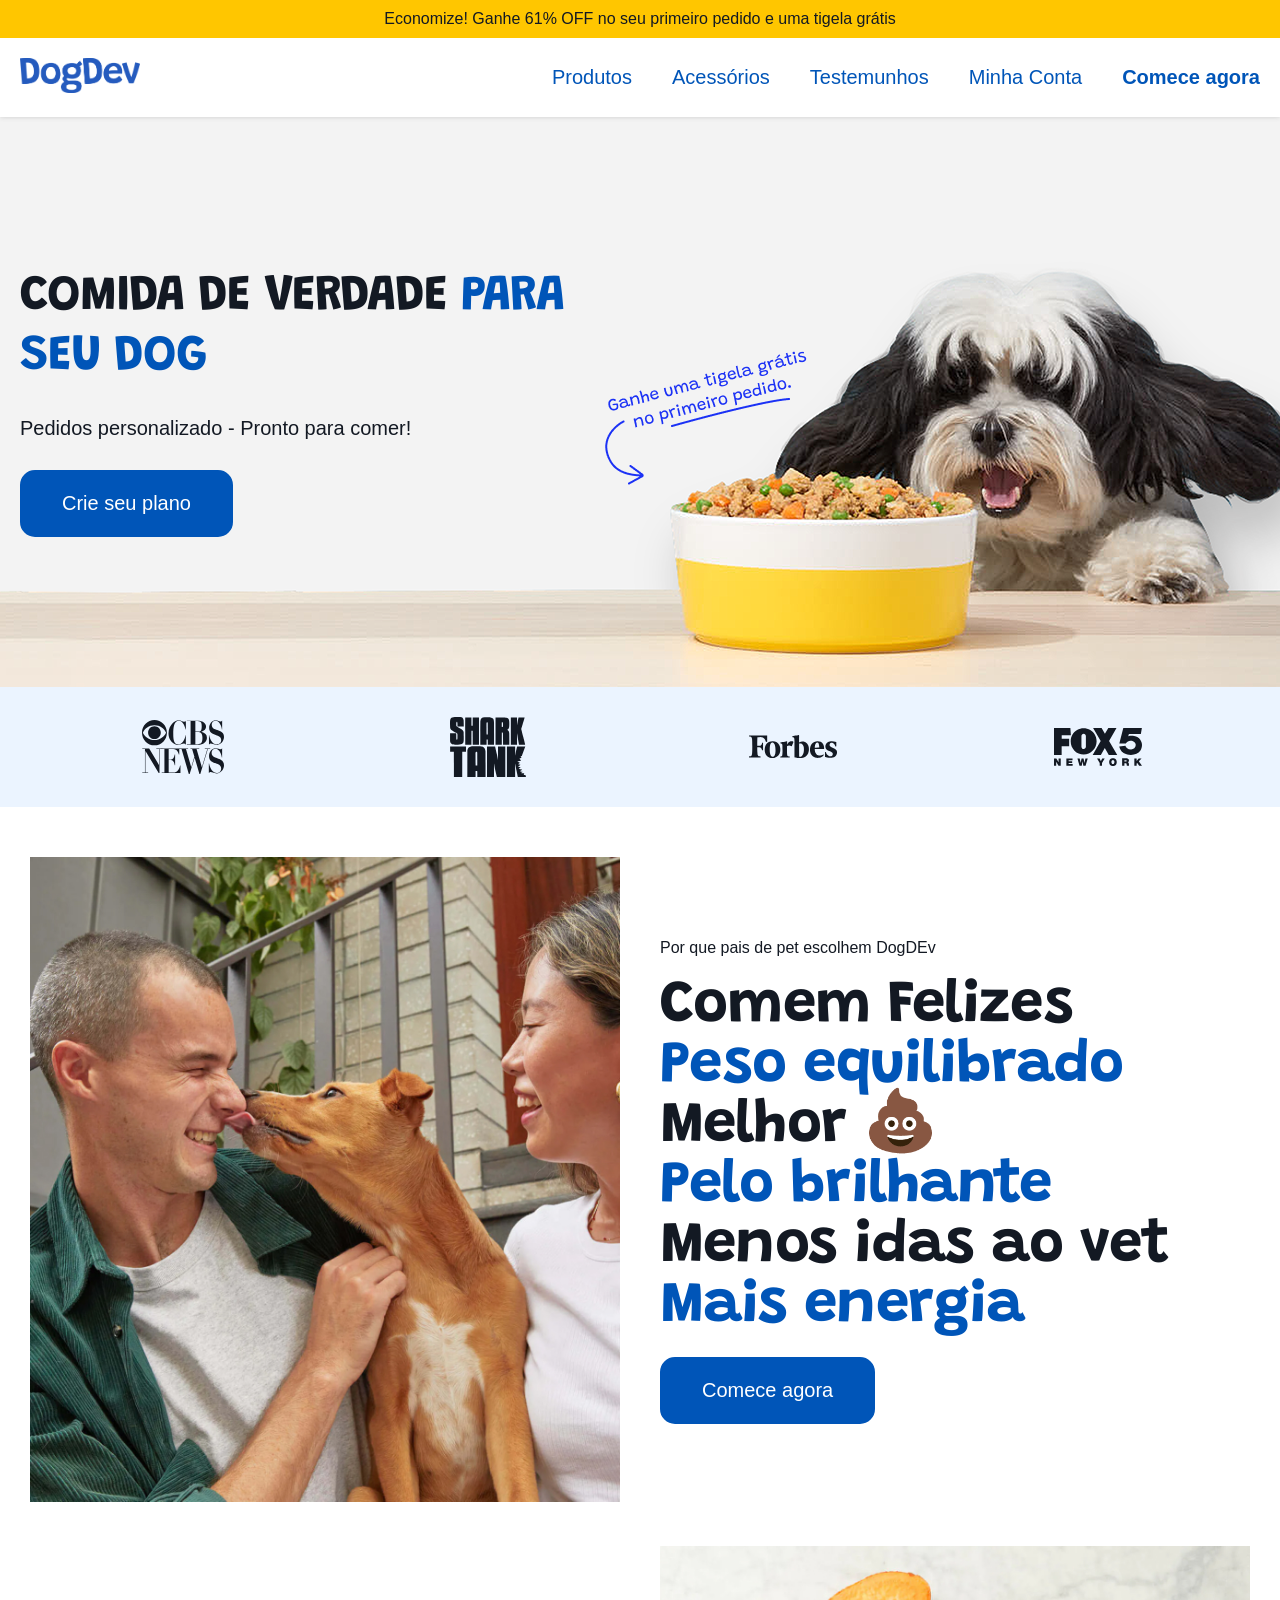
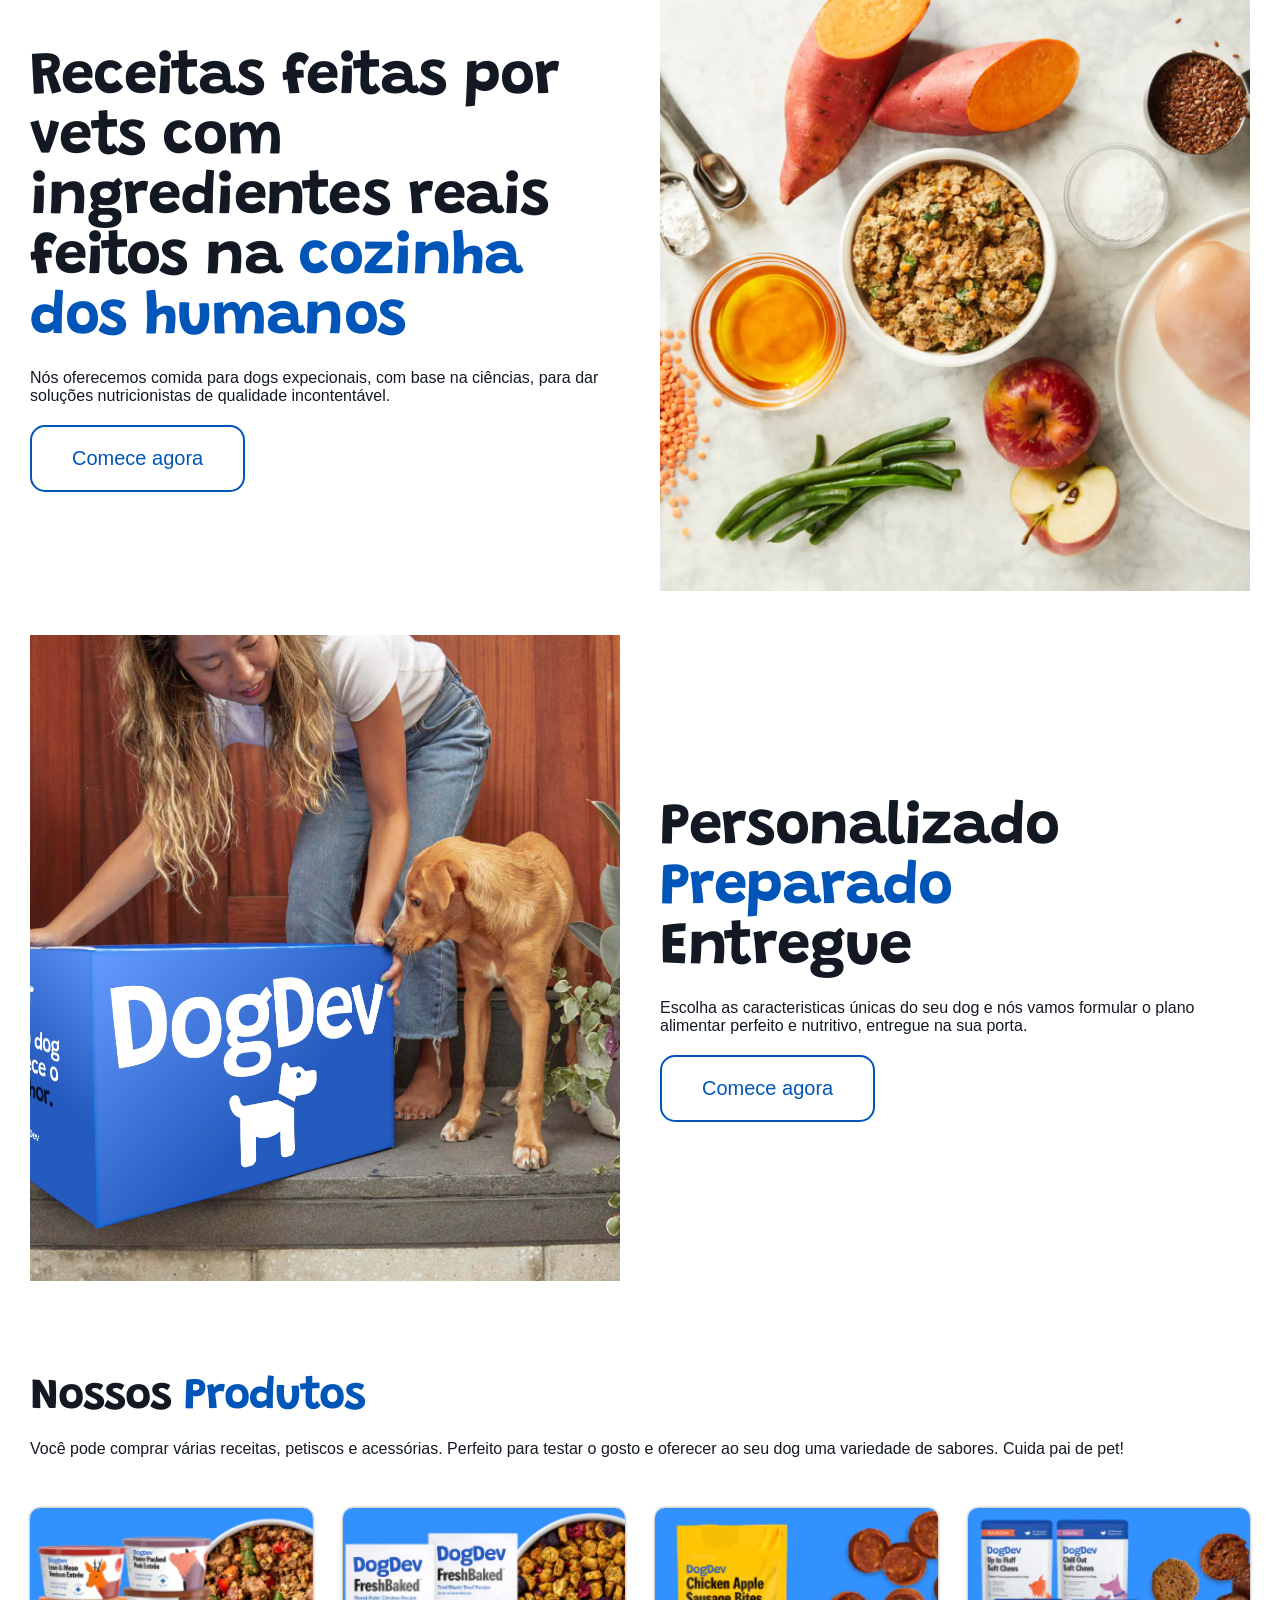
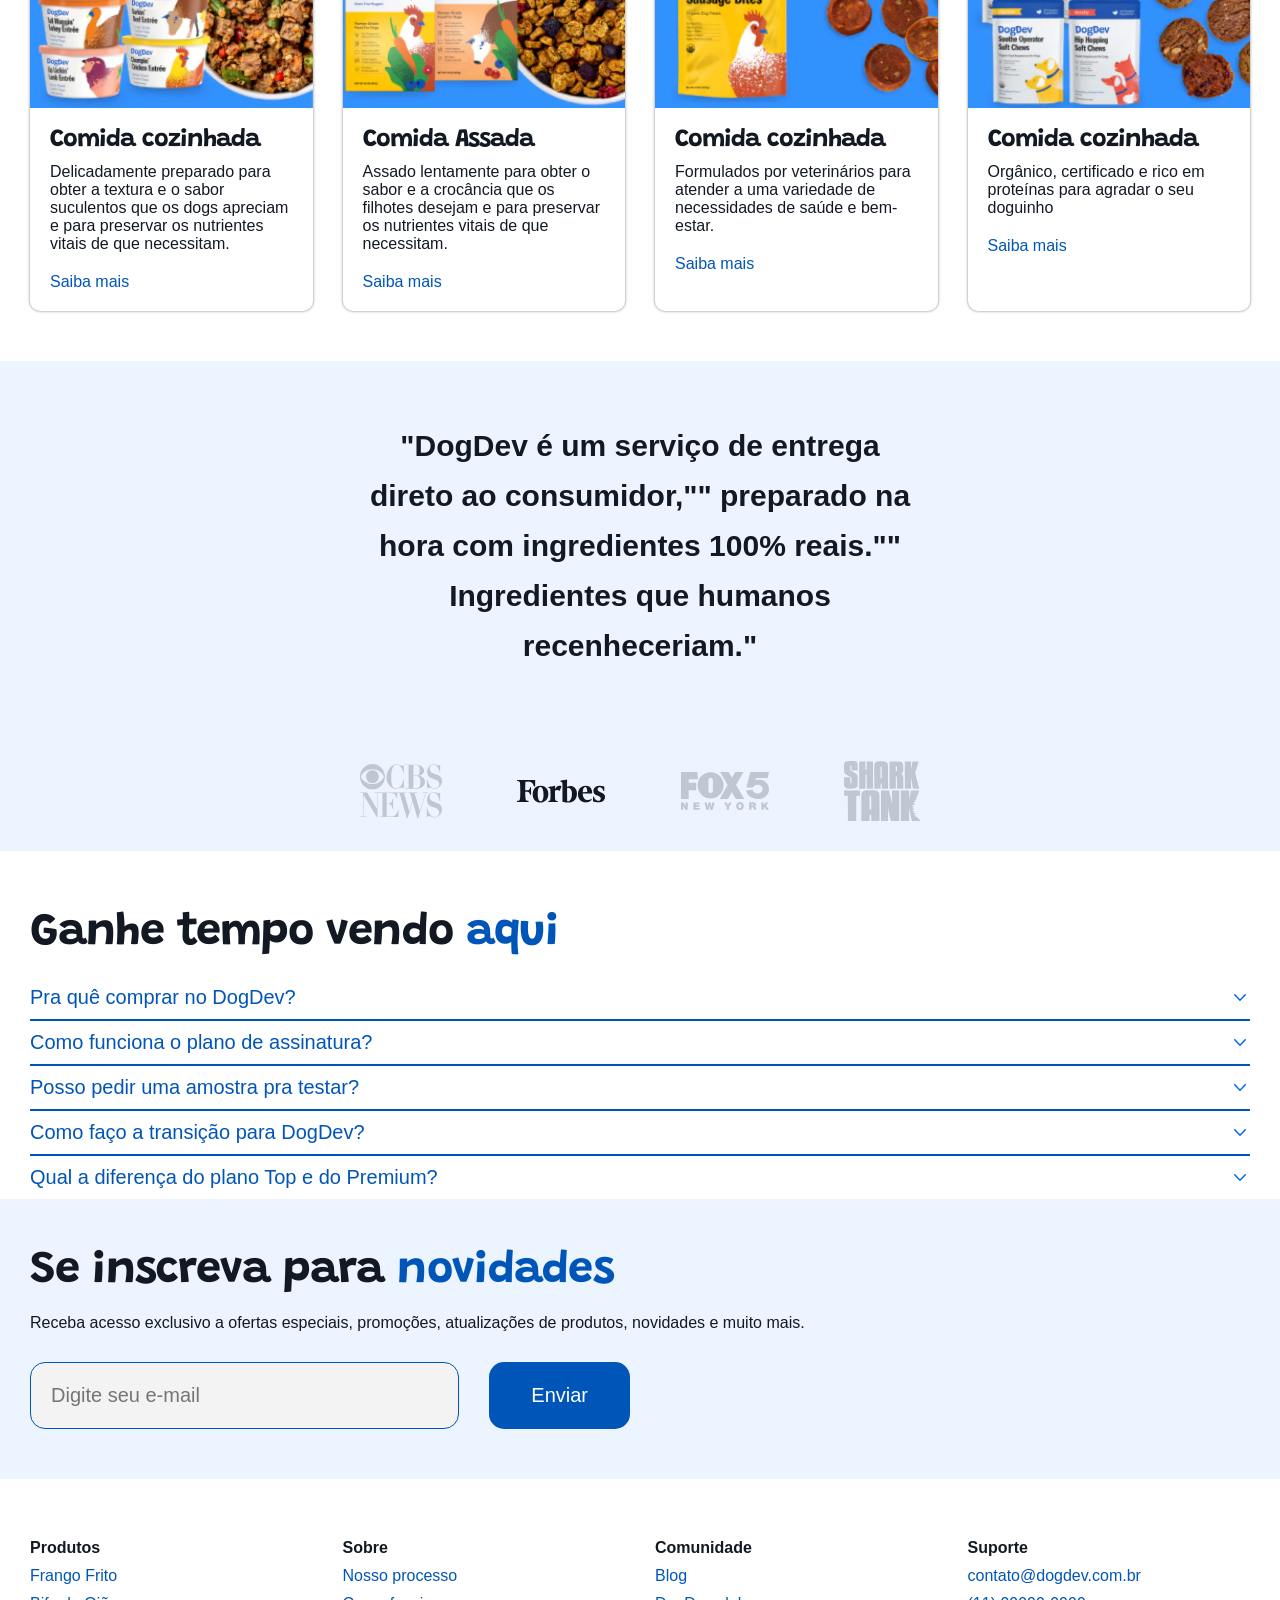
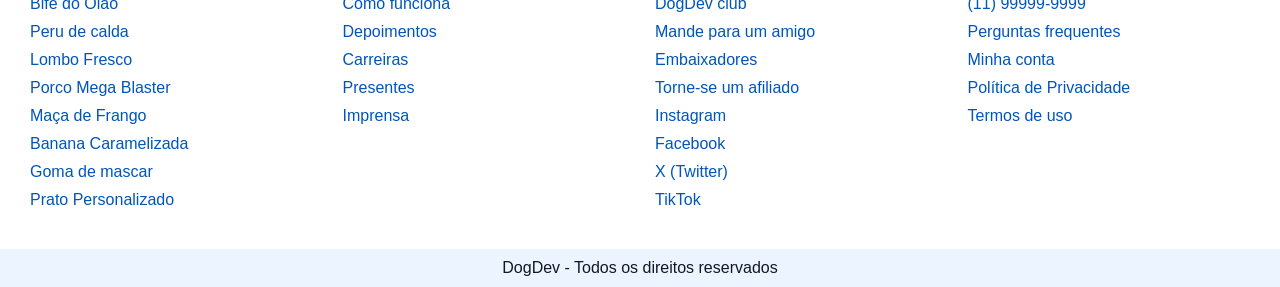
<file: DOGDEV-main/index.html>
<!DOCTYPE html>
<html lang="pt-br">

<head>
    <meta charset="UTF-8">
    <meta name="viewport" content="width=device-width, initial-scale=1.0">
    <title>DogDev</title>
    <link rel="stylesheet" href="./assets/css/base.css">
    <link rel="stylesheet" href="./assets/css/header.css">
    <link rel="stylesheet" href="./assets/css/hero.css">
    <link rel="stylesheet" href="./assets/css/seen.css">
    <link rel="stylesheet" href="./assets/css/topics.css">
    <link rel="stylesheet" href="./assets/css/products.css">
    <link rel="stylesheet" href="./assets/css/testimonials.css">
    <link rel="stylesheet" href="./assets/css/faq.css">
    <link rel="stylesheet" href="./assets/css/newsletter.css">
    <link rel="stylesheet" href="./assets/css/footer.css">







</head>

<body>
    <header>
        <a href="" class="banner">Economize! Ganhe 61%
            OFF no seu primeiro pedido e uma tigela
            grátis</a>
        <div class="container">
            <div class="area">
                <div class="logo"><a href="">
                        <img src="./assets/images/logo.png">
                    </a>
                </div>
                <div class="menu-opener">
                    <div class="hamburger-icon">
                        <span></span>
                        <span></span>
                        <span></span>
                    </div>
                    <div class="close-icon">
                        <span></span>
                        <span></span>
                    </div>
                </div>
            </div>
            <nav>
                <ul>
                    <li><a href="#products">Produtos</a></li>
                    <li><a href="">Acessórios</a></li>
                    <li><a href="#testemonials">Testemunhos</a></li>
                    <li><a href="">Minha Conta</a></li>
                    <li><a href="" class="bold">Comece agora</a></li>
                </ul>
            </nav>


        </div>
    </header>
    <section class="hero">
        <div class="container">
            <div class="box">
                <h1>COMIDA DE VERDADE<span>
                        PARA SEU DOG
                    </span></h1>
                <h2>Pedidos personalizado - Pronto para comer!</h2>
                <a href="" class="button">
                    Crie seu plano
                </a>
            </div>
        </div>
    </section>
    <section class="seen">
        <div class="container">
            <div>
                <img src="./assets/images/cbs.svg">
            </div>
            <div>
                <img src="./assets/images/sharktank.svg">
            </div>
            <div>
                <img src="./assets/images/forbes.svg">
            </div>
            <div>
                <img src="./assets/images/fox.svg">
            </div>
        </div>
    </section>
    <section class="topics container">
        <div class="topic">
            <div class="left">
                <img src="./assets/images/t1.jpg">
            </div>
            <div class="right">
                <p>Por que pais de pet escolhem DogDEv</p>
                <ul>
                    <li>Comem Felizes</li>
                    <li>Peso equilibrado</li>
                    <li>Melhor 💩</li>
                    <li>Pelo brilhante</li>
                    <li>Menos idas ao vet</li>
                    <li>Mais energia</li>
                </ul>
                <div>
                    <a href="" class="button">Comece agora</a>
                </div>
            </div>
        </div>

        <div class="topic reverse">
            <div class="left">
                <img src="./assets/images/t2.jpg">
            </div>
            <div class="right">
                <ul>
                    <li>Receitas feitas por vets com ingredientes reais feitos na <span>cozinha dos
                            humanos</span></li>
                </ul>
                <p>Nós oferecemos comida para dogs expecionais, com base na ciências, para dar soluções
                    nutricionistas de qualidade incontentável.</p>
                <div>
                    <a href="" class="button2"> Comece agora</a>
                </div>
            </div>
        </div>
        <div class="topic">
            <div class="left">
                <img src="./assets/images/t3.jpg">
            </div>
            <div class="right">
                <ul>
                    <li>Personalizado</li>
                    <li>Preparado</li>
                    <li>Entregue</li>
                </ul>
                <p>Escolha as caracteristicas únicas do seu dog e nós vamos formular o plano alimentar perfeito
                    e nutritivo, entregue na sua porta.</p>
                <div>
                    <a href="" class="button2"> Comece agora</a>
                </div>
            </div>
        </div>
    </section>
    <section class="products container" id="products">
        <h2>Nossos <span>Produtos</span></h2>
        <p>Você pode comprar várias receitas, petiscos e acessórias. Perfeito para testar o gosto e oferecer ao seu dog uma variedade de sabores. Cuida pai de pet!</p>
        <div class="grid">
            <a href="" class="product">
                <div class="image" style="background-image: url(./assets/images/comida-1.png);"></div>
                <div class="info">
                    <p class="title">Comida cozinhada</p>
                    <p class="description">Delicadamente preparado para obter a textura e o sabor suculentos que os dogs apreciam e para preservar os nutrientes vitais de que necessitam.</p>
                    <p class="link">Saiba mais</p>
                </div>
            </a>
            <a href="" class="product">
                <div class="image" style="background-image: url(./assets/images/comida-2.png);"></div>
                <div class="info">
                    <p class="title">Comida Assada</p>
                    <p class="description">Assado lentamente para obter o sabor e a crocância que os filhotes desejam e para preservar os nutrientes vitais de que necessitam.</p>
                    <p class="link">Saiba mais</p>
                </div>
            </a>
            <a href="" class="product">
                <div class="image" style="background-image: url(./assets/images/comida-3.png);"></div>
                <div class="info">
                    <p class="title">Comida cozinhada</p>
                    <p class="description">Formulados por veterinários para atender a uma variedade de necessidades de saúde e bem-estar.</p>
                    <p class="link">Saiba mais</p>
                </div>
            </a>
            <a href="" class="product">
                <div class="image" style="background-image: url(./assets/images/comida-4.png);"></div>
                <div class="info">
                    <p class="title">Comida cozinhada</p>
                    <p class="description">Orgânico, certificado e rico em proteínas para agradar o seu doguinho</p>
                    <p class="link">Saiba mais</p>
                </div>
            </a>
        </div>
    </section>
    <section class="testimonials" id="testimonials">
        <div class="container">
            <div class="quote"></div>
            <div class="icons"></div>
        </div>
    </section>
    <section class="faq container">
        <h2>Ganhe tempo vendo <span>aqui</span></h2>
        <div class="accordion">
            <div class="item">
                <div class="title">
                    <p>Pra quê comprar no DogDev?</p>
                    <img src="./assets/images/arrow.svg">
                </div>
                <div class="body">
                    <p>No DogDev, não fazemos comida de cachorro. Fazemos comida para cachorros. Nossas refeições são feitas com ingredientes alimentares integrais de alta qualidade, de qualidade humana, que são mais biodisponíveis do que recheios e outros ingredientes de baixa qualidade. Preparamos e cozinhamos nossas refeições nas cozinhas residenciais, da mesma forma que a comida é feita. Cada refeição é recheada quente para garantir a segurança e congelada rapidamente para manter o 
                    frescor.</p>
                </div>
            </div>
            <div class="item">
                <div class="title">
                    <p>Como funciona o plano de assinatura?</p>
                    <img src="./assets/images/arrow.svg">
                </div>
                <div class="body">
                    <p>Você nos conta sobre seu dog e nós criaremos um plano alimentar que faça sentido para vocês dois. Enviamos a quantidade certa de comida à sua porta para que você nunca se preocupar em acabar. Cada refeição é repartida perfeitamente para que seu filhote sempre receba a quantidade certa de 
                        nutrientes.</p>
                </div>
            </div>
            <div class="item">
                <div class="title">
                    <p>Posso pedir uma amostra pra testar?</p>
                    <img src="./assets/images/arrow.svg">
                </div>
                <div class="body">
                    <p>Não oferecemos amostras no momento, no entanto, oferecemos uma garantia de devolução de 100% do dinheiro em seu primeiro pedido se você e sue dog não estiverem completamente satisfeitos com sua experiência. Você também pode começar com um Plano Top, que equivale a 25% de um Plano 
                        Premium.</p>
                </div>
            </div>
            <div class="item">
                <div class="title">
                    <p>Como faço a transição para DogDev?</p>
                    <img src="./assets/images/arrow.svg">
                </div>
                <div class="body">
                    <p>Comece misturando DogDev com a comida atual do seu dog. DogDev deve representar cerca de 25% da refeição. Aumente lentamente essa quantidade até que seu cão coma 100% DogDev. Se o seu cão tem esômago sensível ou apresenta pequenos problemas de barriga, alimente uma quantidade menor e aumente lentamente até que ele se adapte à nova 
                        comida.</p>
                </div>
            </div>
            <div class="item">
                <div class="title">
                    <p>Qual a diferença do plano Top e
                        do Premium?</p>
                    <img src="./assets/images/arrow.svg">
                </div>
                <div class="body">
                    <p>Se você deseja alimentar seu dog com uma dieta 100% preparada na hora, completa e balanceada, então nosso Plano Premium é ideal para você. Se você quiser adicionar um pouco de comida recém-cozida à dieta atual do seu filhote, então nosso Plano Top é uma ótima escolha porque pode ser misturado com a comida atual ou servindo como uma refição ocasional para nutrição 
                        extra.</p>
                </div>
            </div>
        </div>
    </section>
    <section class="newsletter">
        <div class="container">
            <h2>Se inscreva para <span>novidades</span></h2>
            <p>Receba acesso exclusivo a ofertas especiais,
                promoções, atualizações de produtos,
                novidades e muito mais. 
            </p>
            <form method="post">
                <input type="email" 
                placeholder="Digite seu e-mail">
                <button class="button">Enviar</button>
            </form>
        </div>
    </section>
    <!--Footer com mapa do site-->
    <footer>
    <div class="container">
        <nav>
            <p>Produtos</p>
            <ul>
                <li><a href="">Frango Frito</a></li>
                <li><a href="">Bife do Oião</a></li>
                <li><a href="">Peru de calda</a></li>
                <li><a href="">Lombo Fresco</a></li>
                <li><a href="">Porco Mega Blaster</a></li>
                <li><a href="">Maça de Frango</a></li>
                <li><a href="">Banana Caramelizada</a></li>
                <li><a href="">Goma de mascar</a></li>
                <li><a href="">Prato Personalizado</a></li>
            </ul>
        </nav>
        <nav>
            <p>Sobre</p>
            <ul>
                <li><a href="">Nosso processo</a></li>
                <li><a href="">Como funciona</a></li>
                <li><a href="">Depoimentos</a></li>
                <li><a href="">Carreiras</a></li>
                <li><a href="">Presentes</a></li>
                <li><a href="">Imprensa</a></li>
            </ul>
        </nav>
        <nav>
            <p>Comunidade</p>
            <ul>
                <li><a href="">Blog</a></li>
                <li><a href="">DogDev club</a></li>
                <li><a href="">Mande para um amigo</a></li>
                <li><a href="">Embaixadores</a></li>
                <li><a href="">Torne-se um afiliado</a></li>
                <li><a href="">Instagram</a></li>
                <li><a href="">Facebook</a></li>
                <li><a href="">X (Twitter)</a></li>
                <li><a href="">TikTok</a></li>
            </ul>
        </nav>
        <nav>
            <p>Suporte</p>
            <ul>
                <li><a href="">contato@dogdev.com.br</a></li>
                <li><a href="">(11) 99999-9999</a></li>
                <li><a href="">Perguntas frequentes</a></li>
                <li><a href="">Minha conta</a></li>
                <li><a href="">Política de Privacidade</a></li>
                <li><a href="">Termos de uso</a></li>
            </ul>
        </nav>
    </div>
    <div class="bar">
        DogDev - Todos os direitos reservados
    </div>
</footer>
</body>
<script src="./assets/js/script.js"></script>
</html>
</file>
<file: DOGDEV-main/assets/css/base.css>
@import url('https://fonts.googleapis.com/css2?family=Grandstander:ital,wght@0,100..900;1,100..900&display=swap');

:root{
    --background:#ffffff;
    --foreground:#ebf4ff;
    --thirdground:#ffc600;
    --primary:#131923;
    --secondary:#0055b8;
    --secondary-foreground:#ffffff;
    --hero-background:#f3f3f3;
}
*{
    margin: 0;
    padding: 0;
    box-sizing: border-box;
    list-style: none;
}
::-webkit-scrollbar{
    display: none;
}
html{
    font-family: "Lato", sans-serif;
    font-size: 62.5%;
}
body{
    background-color: var(--background);
    color: var(--primary);
    font-size: 1.6rem;
}
.container{
    width: 100%;
    max-width: 1400px;
    margin: auto;
}
.button, .button2{
    display: inline-block;
    background-color: var(--secondary);
    border: 2px solid var(--secondary);
    color: var(--secondary-foreground);
    padding: 2rem 4rem;
    font-size: 2rem;
    text-decoration: none;
    border-radius: 15px;
}
.button2{
    background-color: var(--background);
    color:var(--secondary);
}
.button:hover, .button2:hover{
    opacity: 0.8;
}
</file>
<file: DOGDEV-main/assets/css/header.css>
header .logo img{
    width: 12rem;
}
header{
    position: sticky;
    inset: 0 0 auto 0;
    z-index: 10;
    box-shadow: 0 0 5px #ccc;
    background-color: var(--background);
}
header .banner{
    display: block;
    background-color: var(--thirdground);
    text-align: center;
    padding: 1rem 2rem;
    color:  var(--primary);
    text-decoration: none;
}
header .banner:hover{
    opacity: 0.8;
}
header .area{
    display: flex;
    justify-content: space-between;
    align-items: center;
    padding: 2rem;
}
header .menu-opener{
    width: 2.5rem;
    height: 2.5rem;
    cursor: pointer;
}
header .hamburguer-icon{
    display: flex;
    height: 100%;
    flex-direction: column;
    justify-content: space-between;
}
header .hamburguer-icon span{
    display: block;
    width: 100%;
    height: 0.2rem;
    background-color: var(--secondary);
}
header .close-icon{
    display: none;
    height: 100%;
    flex-direction: column;
    justify-content: center;
    position: relative;
}
header .close-icon span{
    position: relative;
    display: block;
    width: 100%;
    height: 0.2rem;
    background-color: var(--secondary);
}
header .close-icon span:first-child{
    transform:rotate(45deg);
}
header .close-icon span:last-child{
    transform: rotate(-45deg);
}
header nav{
    background-color: var(--background);
    color: var(--secondary);
    overflow-y: hidden;
    max-height: 0;
    transition: all ease .5s;
}
header nav.opened{
    max-height: 100vh;
}
header nav ul{
    display: flex;
    flex-direction: column;
    padding-bottom: 2rem;
}
header nav li{
    padding: 1rem 2rem;
}
header nav a{
    color: var(--secondary);
    text-decoration: none;
    font-size: 2rem;
}
header nav a:hover{
    opacity: 0.8;
}
header nav a.bold{
    font-weight: bold;
}
@media(width>900px){
    header .menu-opener{
        display: none;
    }
    header .container{
        display: flex;
        justify-content: space-between;
        align-items: center;
    }
    header nav{
        max-height: 100vh;
    }
    header nav ul{
        flex-direction: row;
        padding-bottom: 0;
    }
}
</file>
<file: DOGDEV-main/assets/css/hero.css>
.hero{
    background-image: url(../images/hero-center.png);
    background-size: auto 40rem;
    background-repeat: no-repeat;
    background-position: bottom center;
    background-color: var(--hero-background);
}

.hero .box{
    padding: 4rem 2rem 28rem 2rem;
    max-width: 60rem;
}

.hero h1{
    font-family: "Grandstander", sans-serif;
    font-weight: bold ;
    letter-spacing: -0.1rem;
    font-size: 5rem;
    line-height: 6rem;
}
.hero h1 span{
    color: var(--secondary)
}
.hero h2{
    font-size: 2rem;
    font-weight: normal;
    margin: 3rem 0;
}
@media(width>900px){
    .hero{
        background-image: url(../images/hero.png);
        background-size: auto;
}
    .hero .box{
        padding: 15rem 2rem;
    }
}
</file>
<file: DOGDEV-main/assets/css/seen.css>
.seen{
    background-color: var(--foreground);
    padding: 3rem;
}
.seen .container{
    display:grid;
    grid-template-columns: repeat(2, 1fr);
    row-gap: 3rem;
}
.seen .container div{
    display: flex;
    justify-content: center;
    align-items: center;
}
@media(width>600px){
    .seen .container{
        grid-template-columns: repeat(4, 1fr);
    }
}
</file>
<file: DOGDEV-main/assets/css/topics.css>
.topics{
    padding: 5rem 3rem;
}
.topics .topic{
    display: flex;
    flex-direction: column;
    gap: 4rem;
    margin-bottom: 4rem;
}
.topics .topic .left,
.topics .topic .right{
    flex: 1;
}
.topics .topic .left img{
    max-width: 100%;
}
.topics li{
    font-family: "Grandstander", sans serif;
    font-weight: bold;
    letter-spacing: -0.1rem;
    font-size: 5rem;
    line-height: 5rem;
}
.topics li:nth-child(even),
.topics li span{
    color: var(--secondary);
}
.topics .right{
    display: flex;
    flex-direction: column;
    justify-content: center;
    gap: 2rem;
}
@media(width>600px){
    .topics .topic{
        flex-direction: row;
    }
    .topics .topic.reverse{
     flex-direction:row-reverse;
    }
    .topic li{
        font-size: 6rem;
        line-height: 6rem;
    }
    .topics .button{
        width: auto;
    }
}
</file>
<file: DOGDEV-main/assets/css/products.css>
.products{
    padding: 0 3rem;
}
.products h2{
    font-family: "Grandstander", sans-serif;
    font-weight: bold;
    letter-spacing: -0.1rem;
    font-size: 4.5rem;
    margin-bottom: 2rem;
}
.products h2 span{
    color: var(--secondary);
}
.products .grid{
    display: grid;
    grid-template-columns: 1fr;
    gap: 3rem;
    margin: 5rem 0;
}
.products .product{
    box-shadow: 0 0 3px rgba(0, 0, 0, 0.5);
    border-radius: 10px;
    overflow:hidden;
    display: flex;
    text-decoration: none;
    background-color: var(--background);
    color: var(--primary);
}
.products .product .image{
    width: 12rem;
    min-height: 15rem;
    overflow: hidden;
    background-size: cover;
}
.products .product .info{
    flex: 1;
    padding: 2rem   ;
}
.products .product .title{
    font-family: "Grandstander", sans-serif;
    font-weight: bold;
    letter-spacing: -0.1rem;
    font-size: 2.5rem;
    margin-bottom: 1rem;
}
.products .product .link{
    color: var(--secondary);
    margin-top: 2rem;
    display: none;
}
@media(width>600px){
    .products .grid{
        grid-template-columns: repeat(2, 1fr);
    }
    .products .product{
        flex-direction: column;
    }
    .products .product .image{
        width: 100%;
        min-height: 20rem;
    }
    .products .product .link{
        display: block;
    }
}
    @media(width>900px){
        .products .grid{
            grid-template-columns: repeat(4, 1fr);
        }
    }
</file>
<file: DOGDEV-main/assets/css/testimonials.css>
.testimonials{
    background-color: var(--foreground); /* Define a cor de fundo usando uma variável CSS */
    color: var(--primary); /* Define a cor do texto usando uma variável CSS */
}
.testimonials .container{
    max-width: 60rem; /* Define a largura máxima do elemento */
}
.testimonials .quote{
    font-weight: bold; /* Define o peso da fonte como negrito */
    font-size: 3rem; /* Define o tamanho da fonte */
    line-height: 5rem; /* Define a altura da linha */
    padding: 6rem 2rem; /* Adiciona espaçamento interno (padding) */
    text-align: center; /* Centraliza o texto */
}
.testimonials .icons{
    display: flex; /* Define o layout como flexbox */
    justify-content: space-between; /* Distribui o espaço entre os itens */
    padding: 3rem 2rem; /* Adiciona espaçamento interno (padding) */
    margin: auto; /* Centraliza o elemento horizontalmente */
}
</file>
<file: DOGDEV-main/assets/css/faq.css>
.faq{
    margin-top: 6rem;
    padding: 0 3rem;
}
.faq h2{
    font-family: "Grandstander", sans-serif;
    font-weight: bold;
    letter-spacing: -0.1rem;
    font-size: 4.5rem;
    margin-bottom: 2rem;
}
.faq h2 span{
    color:var(--secondary);
}
.faq .accordion .item{
    border-bottom: 2px solid var(--secondary);
}
.faq .accordion .item:last-child{
    border-bottom: 0;
}
.faq .accordion .item .title{
    font-size: 2rem;
    color: var(--secondary);
    padding: 1rem 0;
    display: flex;
    justify-content: space-between;
    gap: 2rem;
    cursor: pointer;
}
.faq .accordion .item .title img{
    transition: all ease .5s;
}
.faq .accordion .item .body{
    line-height: 2.5rem;
    overflow-y: hidden;
    max-height: 0;
    transition: all ease .5s;
}
.faq .accordion .item .body p{
    padding-bottom: 2rem;
}
.faq .accordion .item.opened .body{
    max-height: 100vh;
}
.faq .accordion .item.opened .title img{
    transform: rotate(180deg);
}
</file>
<file: DOGDEV-main/assets/css/newsletter.css>
.newsletter{
    padding: 5rem 0;
    background-color: var(--foreground);
}
.newsletter .container{
    padding: 0 3rem;
}
.newsletter h2{
    font-family: "Grandstander", sans-serif;
    font-weight: bold;
    letter-spacing: -0.1rem;
    font-size: 4.5rem;
    margin-bottom: 2rem;
}
.newsletter h2 span{
    color: var(--secondary);
}
.newsletter form{
    margin-top: 3rem;
    display: flex;
    flex-direction: column;
    gap: 3rem;
}
.newsletter input{
    flex: 1;
    padding: 2rem;
    font-size: 2rem;
    border-radius: 15px;
    border: 1px solid var(--secondary);
    background-color: var(--hero-background);
    outline: none;
}
@media(width>600px){
    .newsletter form{
        flex-direction: row;
        max-width: 60rem;
    }
}
</file>
<file: DOGDEV-main/assets/css/footer.css>
footer{
    margin-top: 6rem;
}
footer .container{
    padding: 0 3rem;
    display: grid;
    grid-template-columns: 1fr;
    gap: 3rem;
}
footer nav p{
    font-weight: bold;
}
footer nav li{
    margin: 1rem 0;
}
footer nav a{
    color: var(--secondary);
    text-decoration: none;
}
footer nav a:hover{
    text-decoration: underline;
}
footer .bar{
    background-color: var(--foreground);
    text-align: center;
    padding: 1rem 3rem;
    margin-top: 3rem;
}
@media(width>600px){
    footer .container{
        grid-template-columns: repeat(2, 1fr);
    }
}
@media(width>900px){
    footer .container{
        grid-template-columns: repeat(4, 1fr);
    }
}
</file>
